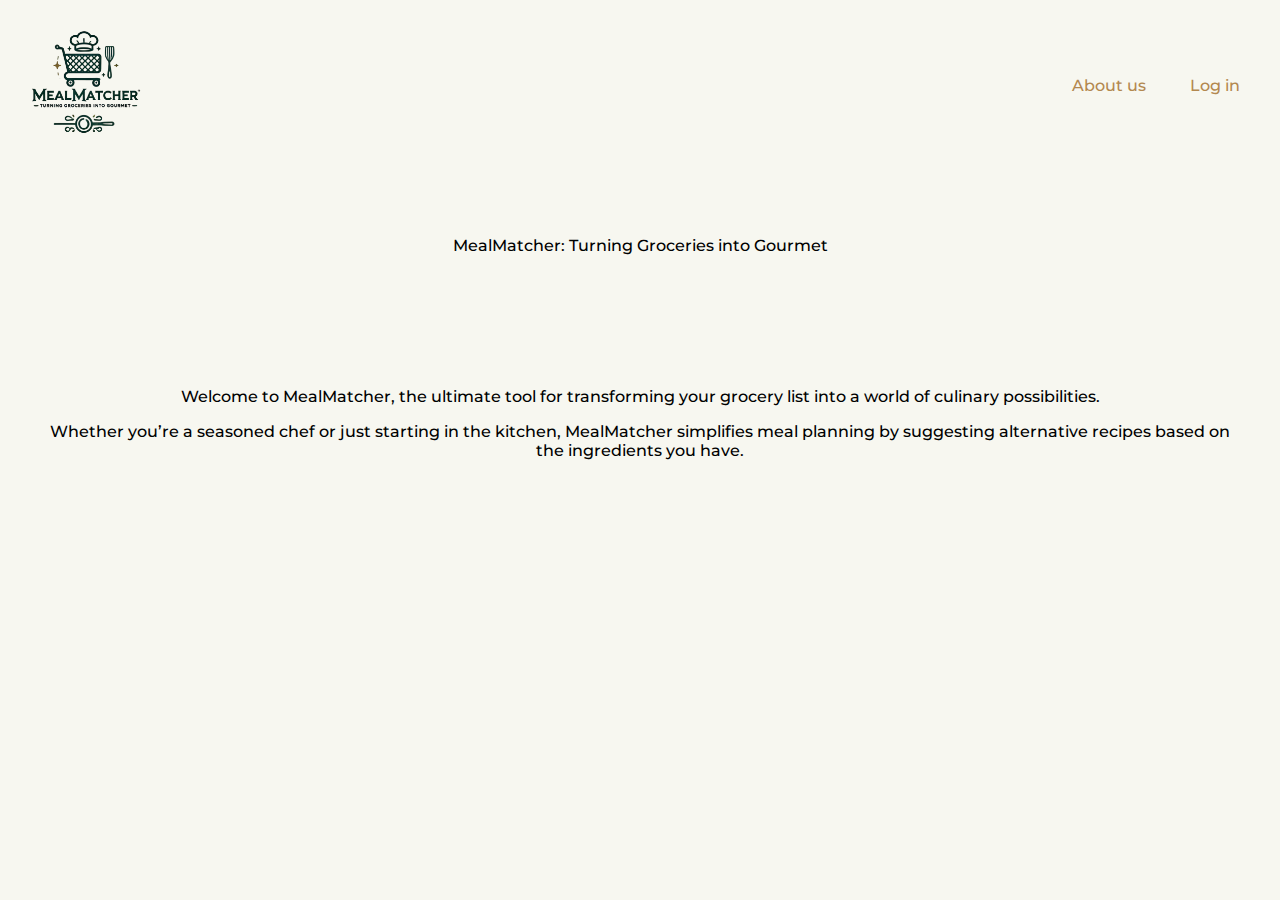
<file: index.html>
<!DOCTYPE html>

<!--This is the first page for the WebTool Mealmatcher-->

<html lang="en" >
    <head>
        <meta charset="UTF-8">
        <meta name="viewport" content="initial-scale=1, width=device-width">
        <title>MealMatcher</title>
        <link rel="stylesheet" href="style.css">
    </head>
    <body class="back">
        <header>
            <img class="logo" src="MealMatcher-Photoroom.png" alt="MealMatcher logo">
            <nav class="nav__links">
                <ul>
                    <li><a href="#">About us</a></li>
                    <li><a href="login.html">Log in</a></li>
                </ul>
            </nav>
        </header>

        
        <div class="front-information">
            <p>MealMatcher: Turning Groceries into Gourmet</p>
        </div>
        
        <div class="front-information">
        
        <p>Welcome to MealMatcher, the ultimate tool for transforming your grocery list into a world of culinary possibilities. </p>
        <p>Whether you’re a seasoned chef or just starting in the kitchen, MealMatcher simplifies meal planning by suggesting alternative recipes based on the ingredients you have.</p>
        </div>

        
    </body>
</html>
</file>
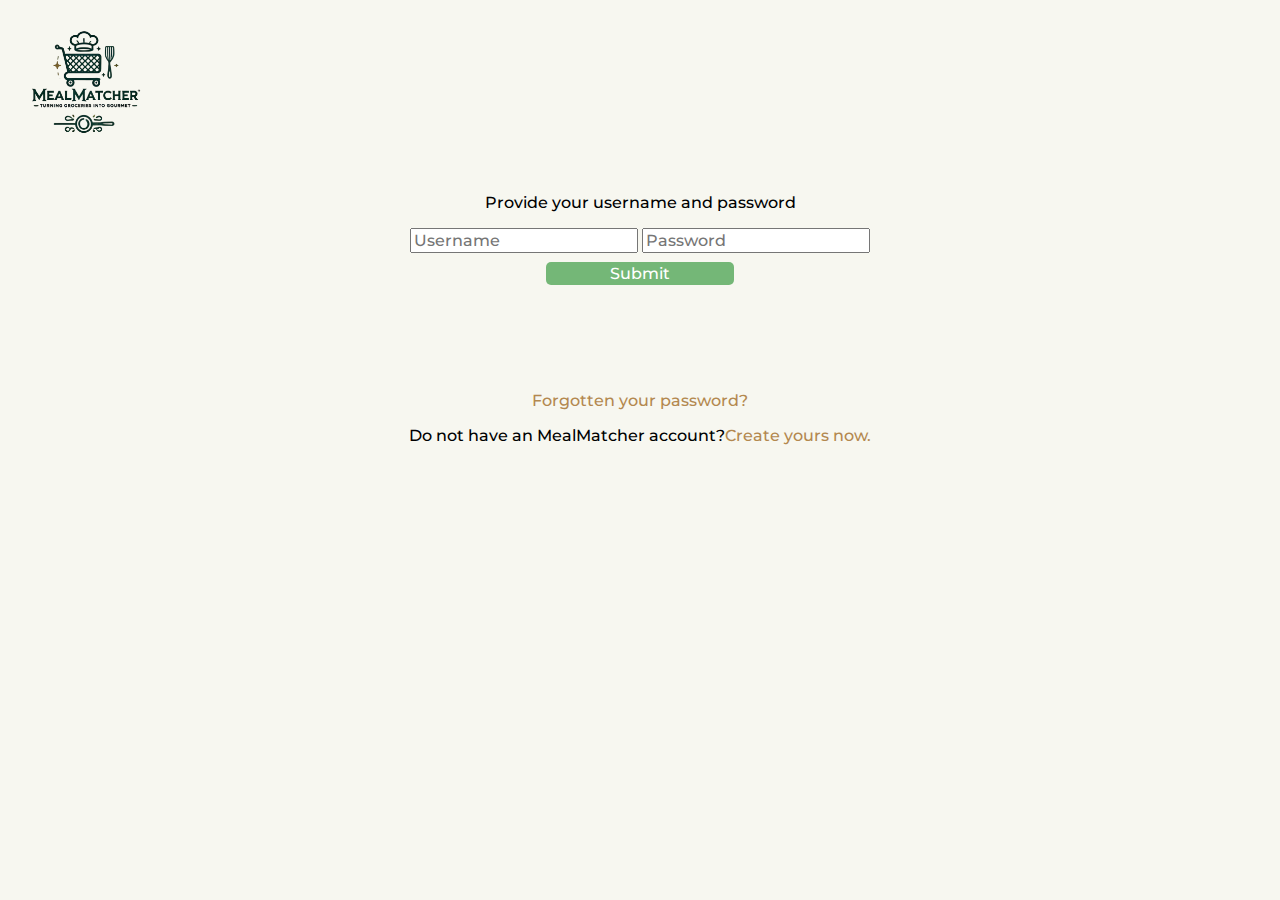
<file: login.html>
<!DOCTYPE html>
<html>
    <head>
        <meta charset="UTF-8">
        <meta name="viewport" content="initial-scale=1, width=device-width">
        <title>MealMatcher - Login</title>
        <link rel="stylesheet" href="style.css">
    </head>
    <body>
        <header>
            <a href="index.html"><img class="logo" src="MealMatcher-Photoroom.png" alt="MealMatcher logo"></a>
        </header>

        <form action="login">
            <div class="login">
                <p>Provide your username and password</p>
                <input type="text" placeholder="Username">
                <input type="text" placeholder="Password">
            </div>
            <div class="login">
                <button class="button-login">Submit</button>
            </div>          
            <div class="login" style="padding: 100px;">
                <a href="#">Forgotten your password?</a>
                <p>Do not have an MealMatcher account?<a href="#">Create yours now.</a></p>
            </div>
        </form>
    </body>
</html>
</file>
<file: style.css>
@import url('https://fonts.googleapis.com/css2?family=Montserrat:ital,wght@0,500;1,500&display=swap');


*{
    font-family: "Montserrat", sans-serif;
    font-weight: 500;
    font-size: 16px;
}

body{
    box-sizing: border-box;
    margin: 0;
    padding: 0;
    background-color: rgb(247, 247, 240);    
}
li, a {
    font-size: 1rem;
    color: rgb(179, 136, 79);
    text-decoration: none;
}

header{
    display: flex;
    justify-content: space-between;
    align-items: center;
    margin: 20px 20px;
}

.logo{
    max-width: 130px;
    height: auto;
    cursor: pointer;
}

.nav__links{
    list-style: none;
}

.nav__links li{
    display: inline-block;
    padding: 0px 20px;
}

.nav__links li a{
    transition: all 0.3s ease 0s;
}

.nav__links li a:hover{
    color: rgb(86, 51, 4);
}


.front-information{
    text-align: center;
    padding: 50px;
    font-size: 20px;
}

.login{
    text-align: center;
    padding: 3px 3px;
    font-size: 1rem;
}

.button-login {
    display: inline-block;
    padding: 2px 5%;
    font-size: 16px;
    color: white;
    background-color: #74b777;
    border: none;
    border-radius: 5px;
    cursor: pointer;
    transition: background-color 0.3s ease;
    margin: 3px 3px;
    
}

.button-login:hover{
    background-color: #558958;
}
</file>
